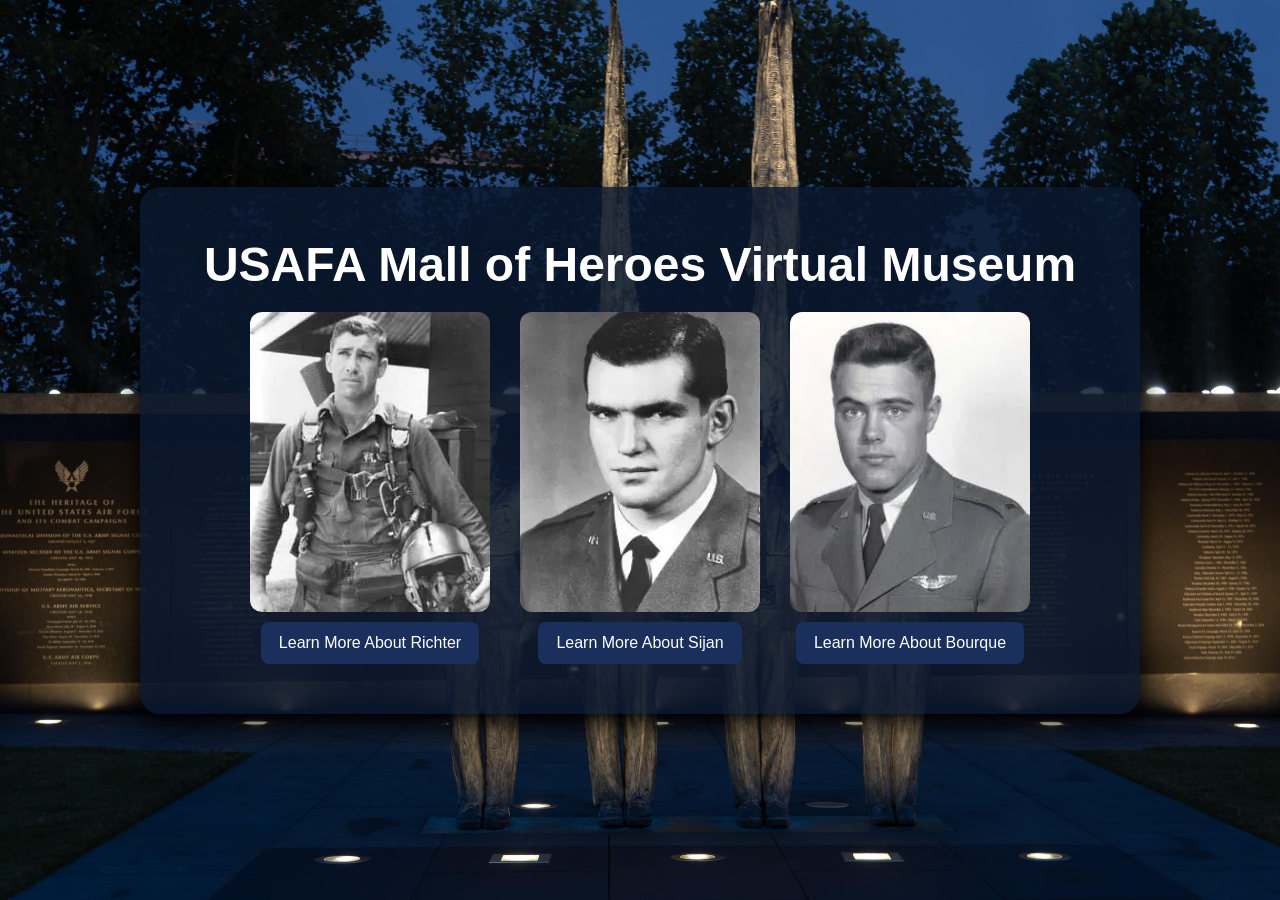
<file: index.html>
<!DOCTYPE html>
<html lang="en">
<head>
  <meta charset="UTF-8" />
  <meta name="viewport" content="width=device-width, initial-scale=1.0" />
  <title>USAFA Mall of Heroes</title>
  <link rel="stylesheet" href="homePageStyle.css">


</head>
<body>
  <section class="hero-section">
    <div class="content-box">
      <h1>USAFA Mall of Heroes Virtual Museum</h1>
      <div class="image-container">
        <div class="card">
          <img src="imagesHome/richterHomePage.jpg" alt="Richter Image">
          <a class="btn" href="richter.html">Learn More About Richter</a>
        </div>

        <div class="card">
          <img src="imagesHome/sijanHomePage.jpg" alt="Sijan Image">
          <a class="btn" href="sijan.html">Learn More About Sijan</a>
        </div>

        <div class="card">
          <img src="imagesHome/bourqueHomePage.jpg" alt="Bourque Image">
          <a class="btn" href="bourque.html">Learn More About Bourque</a>
        </div>
      </div>
    </div>
  </section>
</body>
</html>
</file>
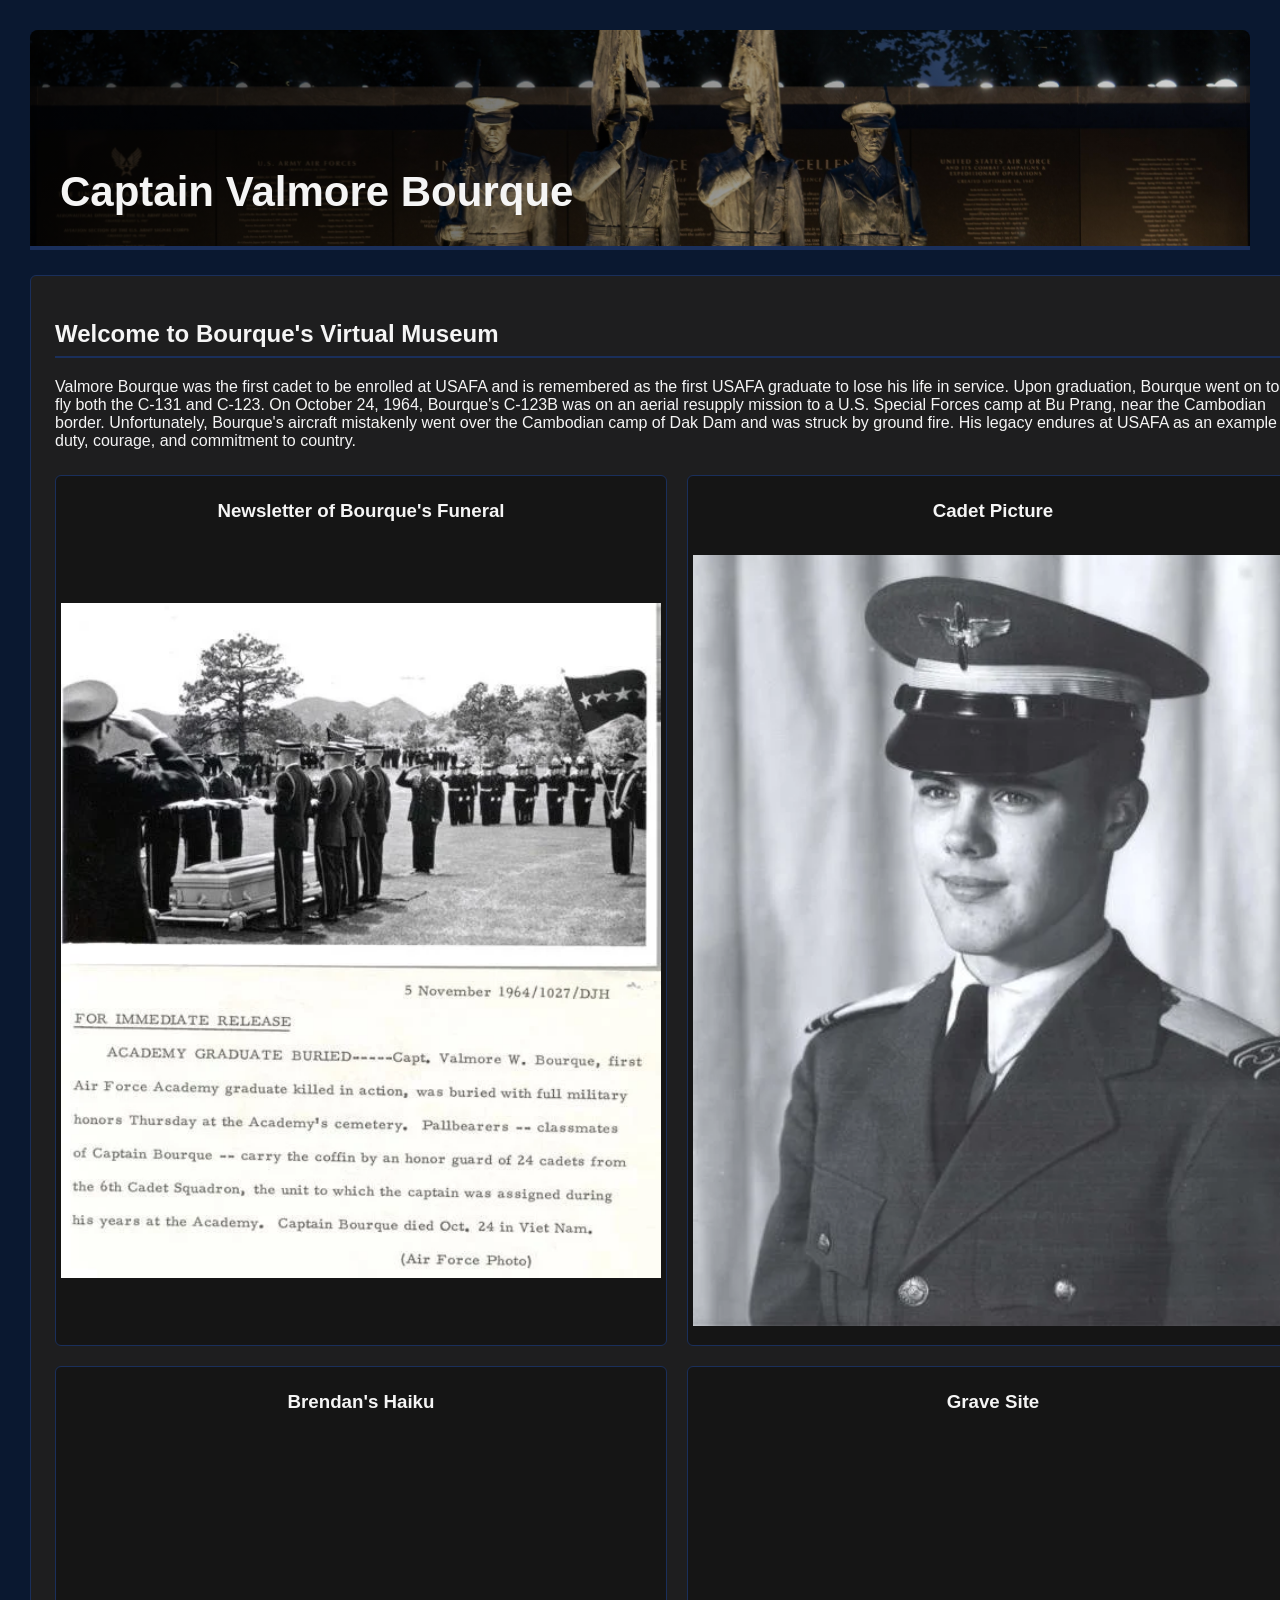
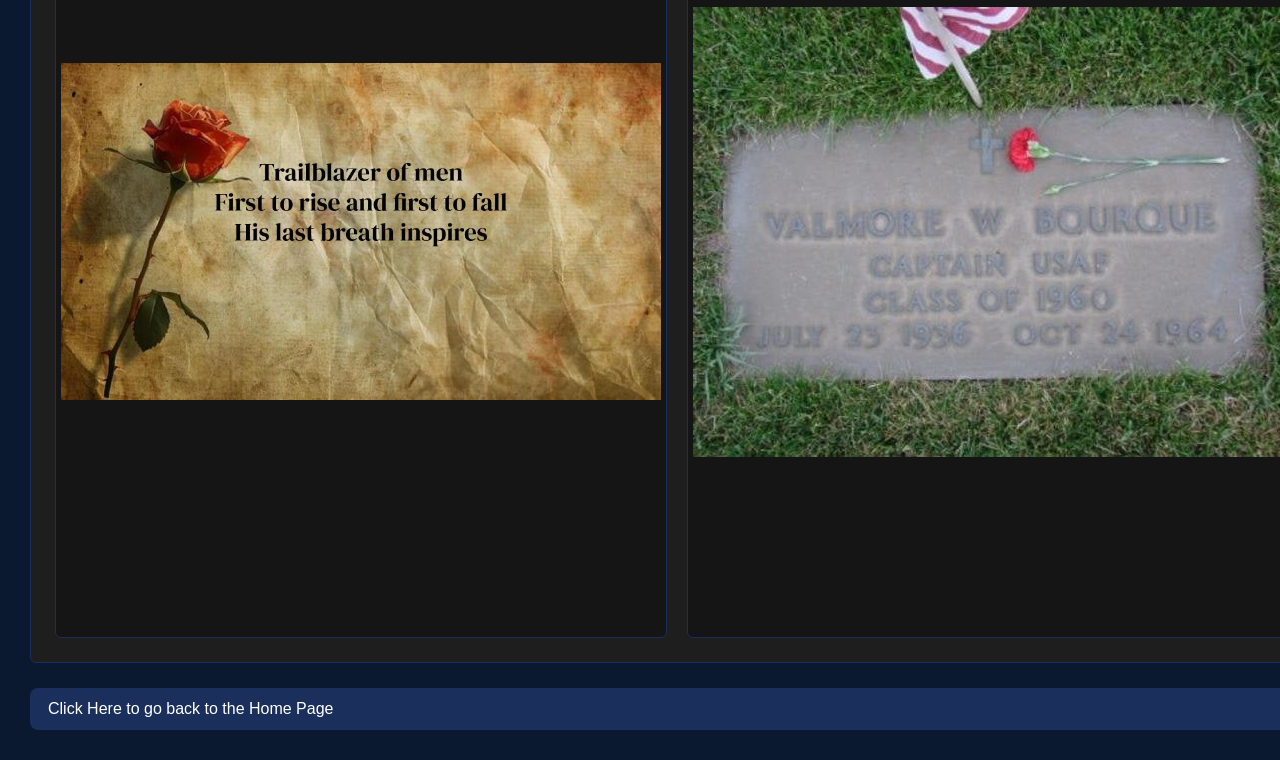
<file: bourque.html>
<!DOCTYPE html>
<html lang="en">
<head>
  <meta charset="UTF-8" />
  <meta name="viewport" content="width=device-width, initial-scale=1.0" />
  <title>Sijan's Virtual Museum</title>
  <link rel="stylesheet" href="infoPagesStyles.css" />
</head>
<script src="script.js"></script>
<body>

  <main class="page">
    <header class="hero">
      <div>
        <h1>Captain Valmore Bourque</h1>
      </div>
    </header>

    <section class="content-layout">
      <article class="main-card">
        <h2>Welcome to Bourque's Virtual Museum</h2>
        <p1>Valmore Bourque was the first cadet to be enrolled at USAFA and is remembered as the first USAFA graduate to lose his life in service. 
            Upon graduation, Bourque went on to fly both the C-131 and C-123. 
            On October 24, 1964, Bourque's C-123B was on an aerial resupply mission to a U.S. Special Forces camp at Bu Prang, near the Cambodian border.
            Unfortunately, Bourque's aircraft mistakenly went over the Cambodian camp of Dak Dam and was struck by ground fire.
            His legacy endures at USAFA as an example of duty, courage, and commitment to country.</p1>
        <div class="grid">
          <div class="wiki-box">
            <h3>Newsletter of Bourque's Funeral</h3>
              <div class="gallery">
                <img src="imagesBourque/funeralNewsletter.jpg">
              </div>
          </div>

          <div class="wiki-box">
            <h3>Cadet Picture</h3>
            <div class="gallery">
                <img src="imagesBourque/bourqueCadetPhoto.jpg">
                <img src="imagesBourque/bourqueCadetPhotoDescription.jpg">
            </div>
          </div>

          <div class="wiki-box">
            <h3>Brendan's Haiku</h3>
            <div class="gallery">
                <img src="imagesBourque/bourqueHaiku.jpg">
            </div>
          </div>

          <div class="wiki-box">
            <h3>Grave Site</h3>
            <div class="gallery">
                <img src="imagesBourque/bourqueGrave.jpg">
                <img src="imagesBourque/bourqueGraveDescription.jpg">
            </div>
          </div>

        </div>
      </article>
      <a class="btn" href="index.html">Click Here to go back to the Home Page</a>
    </section>
  </main>
</body>
</html>
</file>
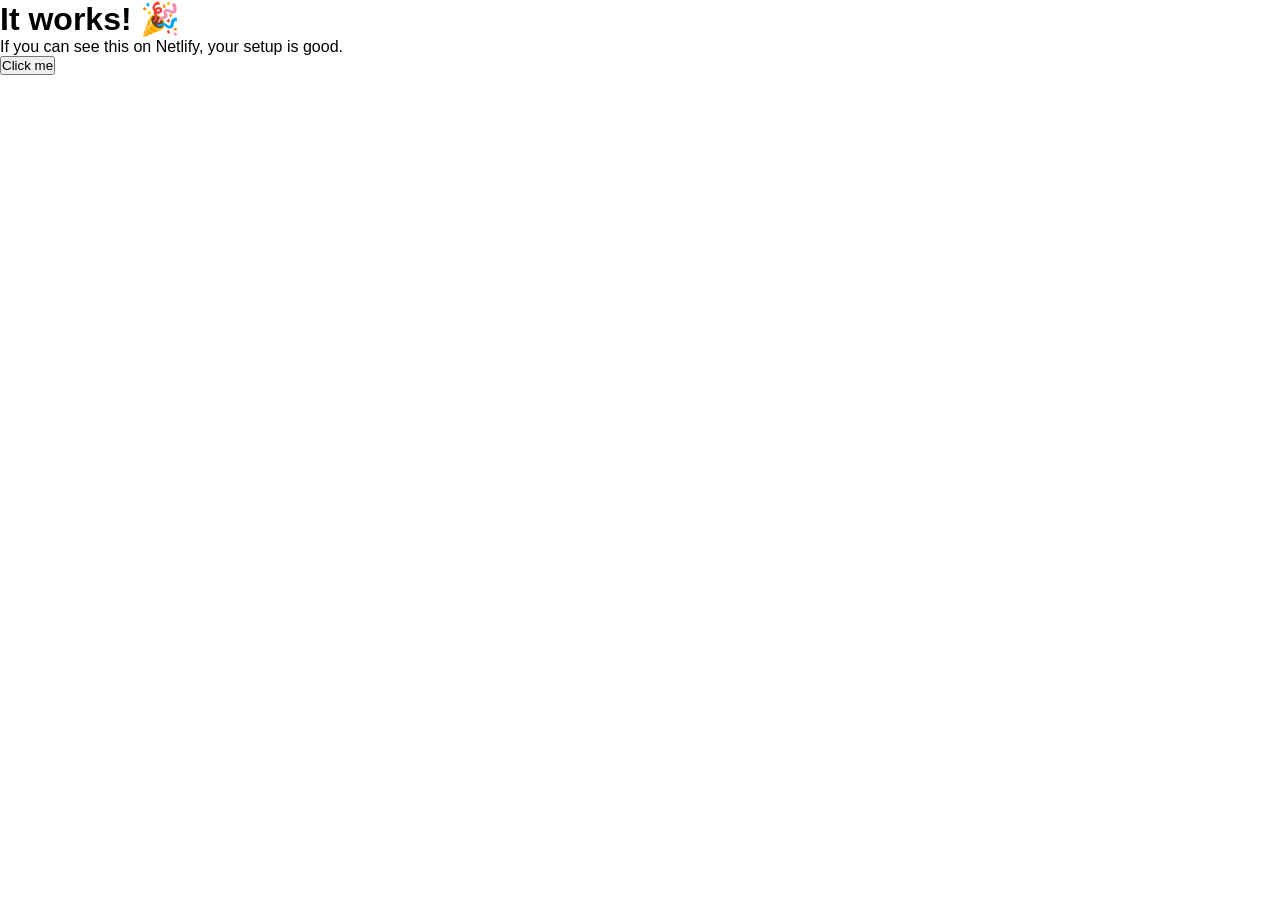
<file: homePage.html>
<!DOCTYPE html>
<html lang="en">
<head>
  <meta charset="UTF-8" />
  <title>My Netlify Test</title>
  <meta name="viewport" content="width=device-width, initial-scale=1" />
  <link rel="stylesheet" href="homePageStyle.css" />
</head>
<body>
  <main>
    <h1>It works! 🎉</h1>
    <p>If you can see this on Netlify, your setup is good.</p>
    <button id="btn">Click me</button>
    <p id="status"></p>
  </main>
  <script src="script.js"></script>
</body>
</html>
</file>
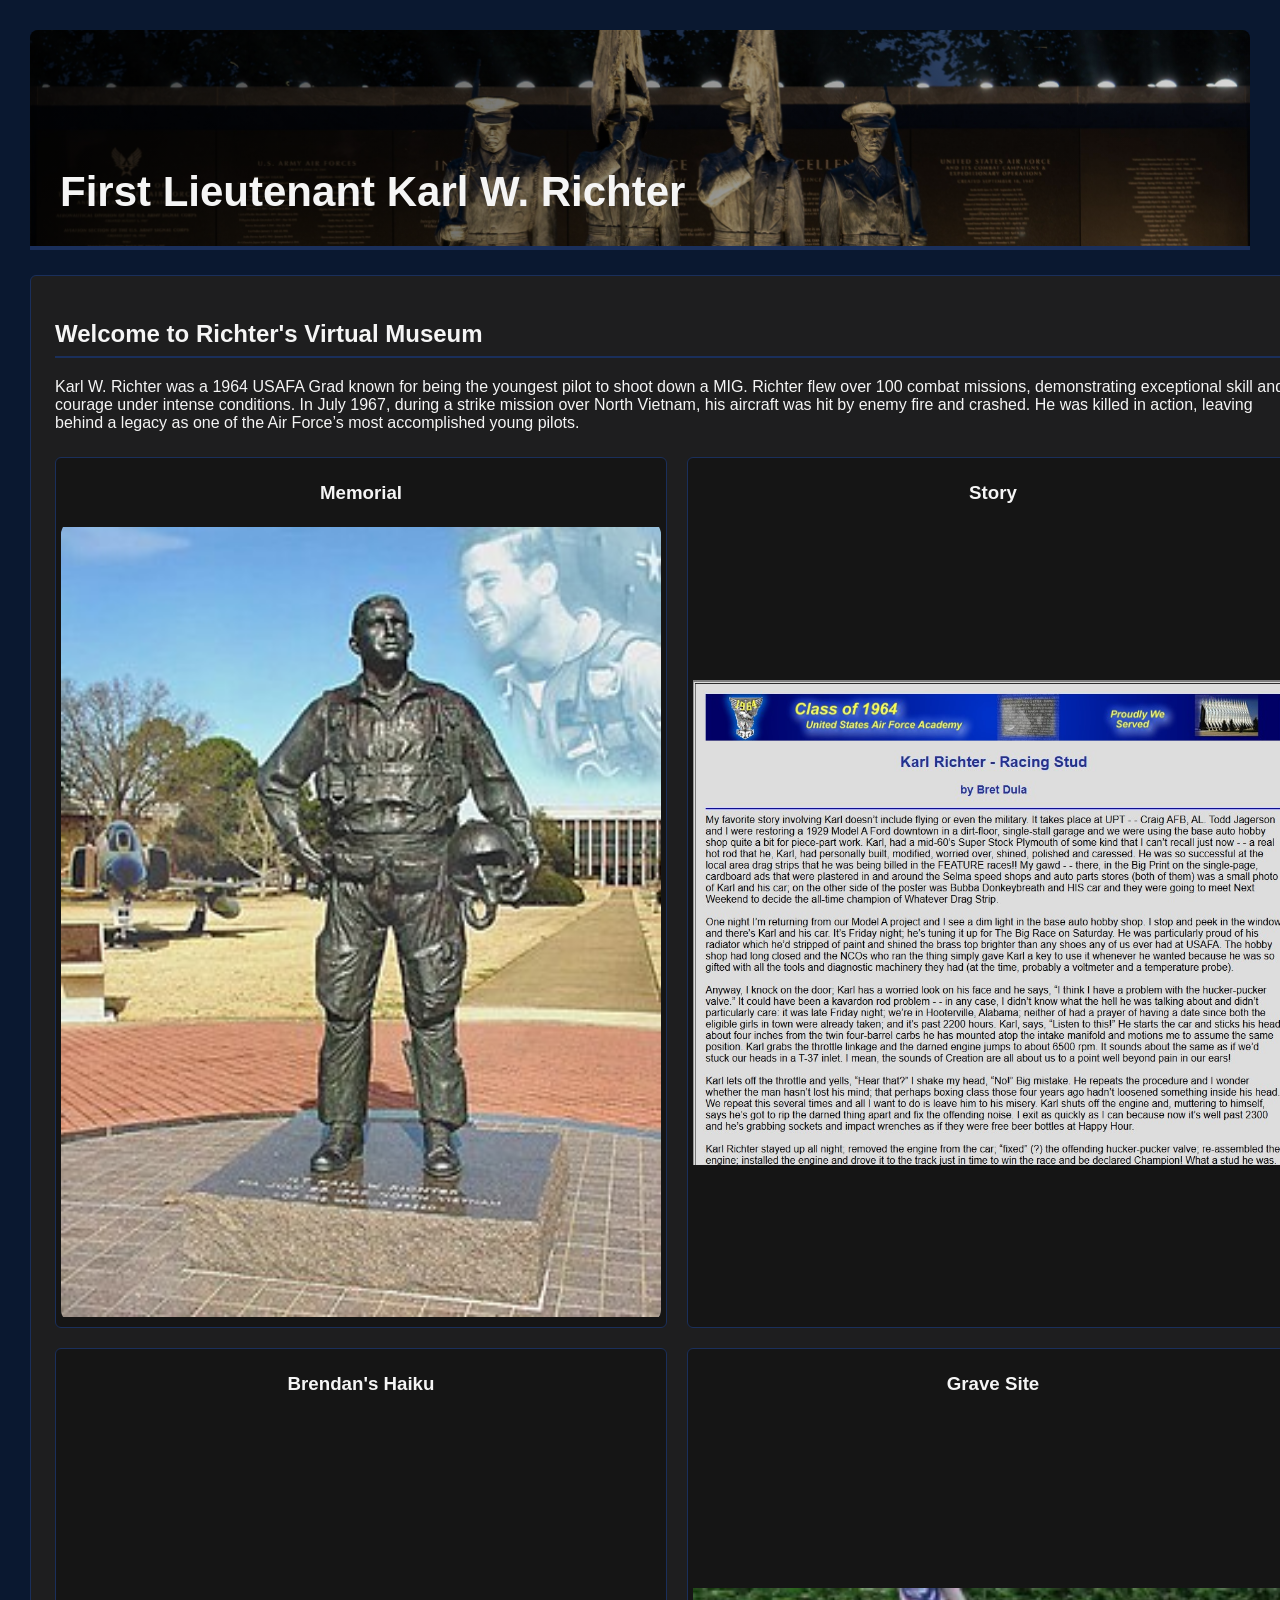
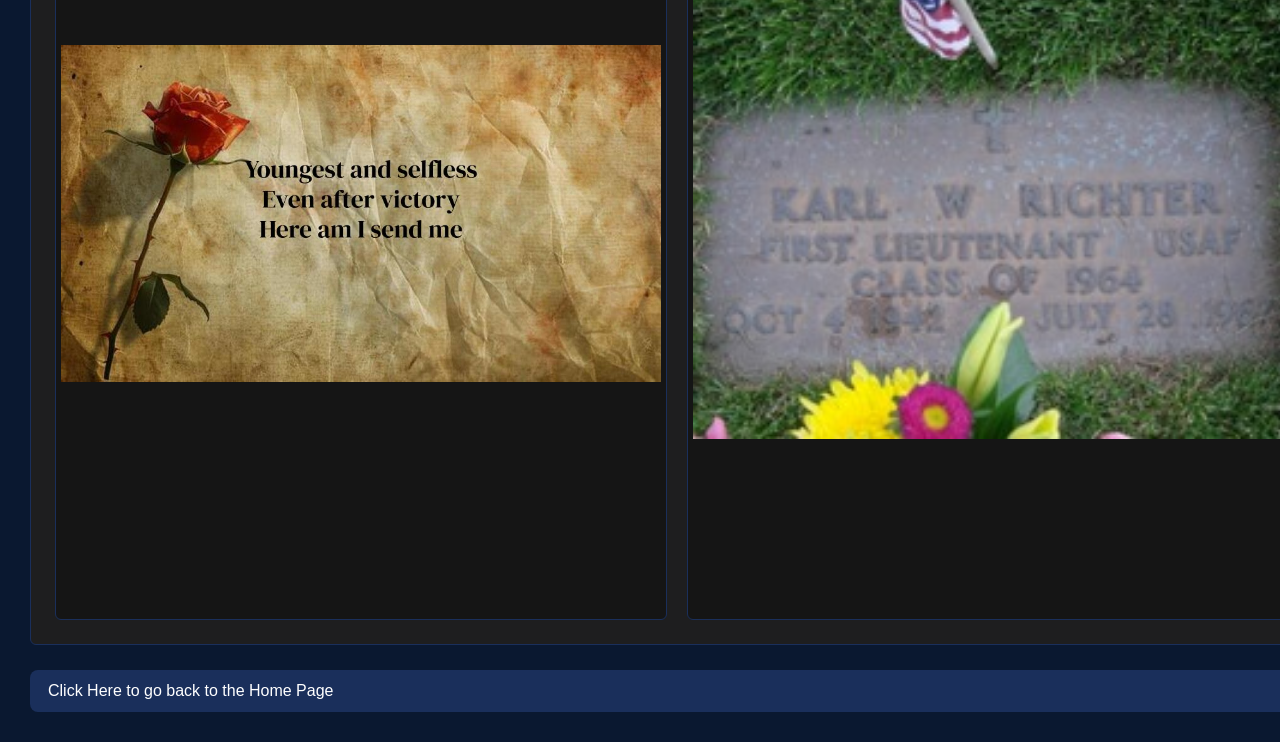
<file: richter.html>
<!DOCTYPE html>
<html lang="en">
<head>
  <meta charset="UTF-8" />
  <meta name="viewport" content="width=device-width, initial-scale=1.0" />
  <title>Sijan's Virtual Museum</title>
  <link rel="stylesheet" href="infoPagesStyles.css" />
</head>
<script src="script.js"></script>
<body>

  <main class="page">
    <header class="hero">
      <div>
        <h1>First Lieutenant Karl W. Richter</h1>
      </div>
    </header>

    <section class="content-layout">
      <article class="main-card">
        <h2>Welcome to Richter's Virtual Museum</h2>
        <p1>Karl W. Richter was a 1964 USAFA Grad known for being the youngest pilot to shoot down a MIG. 
            Richter flew over 100 combat missions, demonstrating exceptional skill and courage under intense conditions. 
            In July 1967, during a strike mission over North Vietnam, his aircraft was hit by enemy fire and crashed. 
            He was killed in action, leaving behind a legacy as one of the Air Force’s most accomplished young pilots.</p1>
        <div class="grid">
          <div class="wiki-box">
            <h3>Memorial</h3>
              <div class="gallery">
                <img src="imagesRichter/richterMemorial.jpg">
                <img src="imagesRichter/richterMemorialDescription.jpg">

              </div>
          </div>

          <div class="wiki-box">
            <h3>Story</h3>
            <div class="gallery">
                <img src="imagesRichter/richterStory.jpg">
                <img src="imagesRichter/richterStoryDescription.jpg">

            </div>
          </div>

          <div class="wiki-box">
            <h3>Brendan's Haiku</h3>
            <div class="gallery">
                 <img src="imagesRichter/richterHaiku.jpg">

            </div>
          </div>

          <div class="wiki-box">
            <h3>Grave Site</h3>
            <div class="gallery">
                <img src="imagesRichter/richterGrave.jpg">
                <img src="imagesRichter/richterGraveDescription.jpg">

            </div>
          </div>

        </div>
      </article>
      <a class="btn" href="index.html">Click Here to go back to the Home Page</a>
    </section>
  </main>
</body>
</html>
</file>
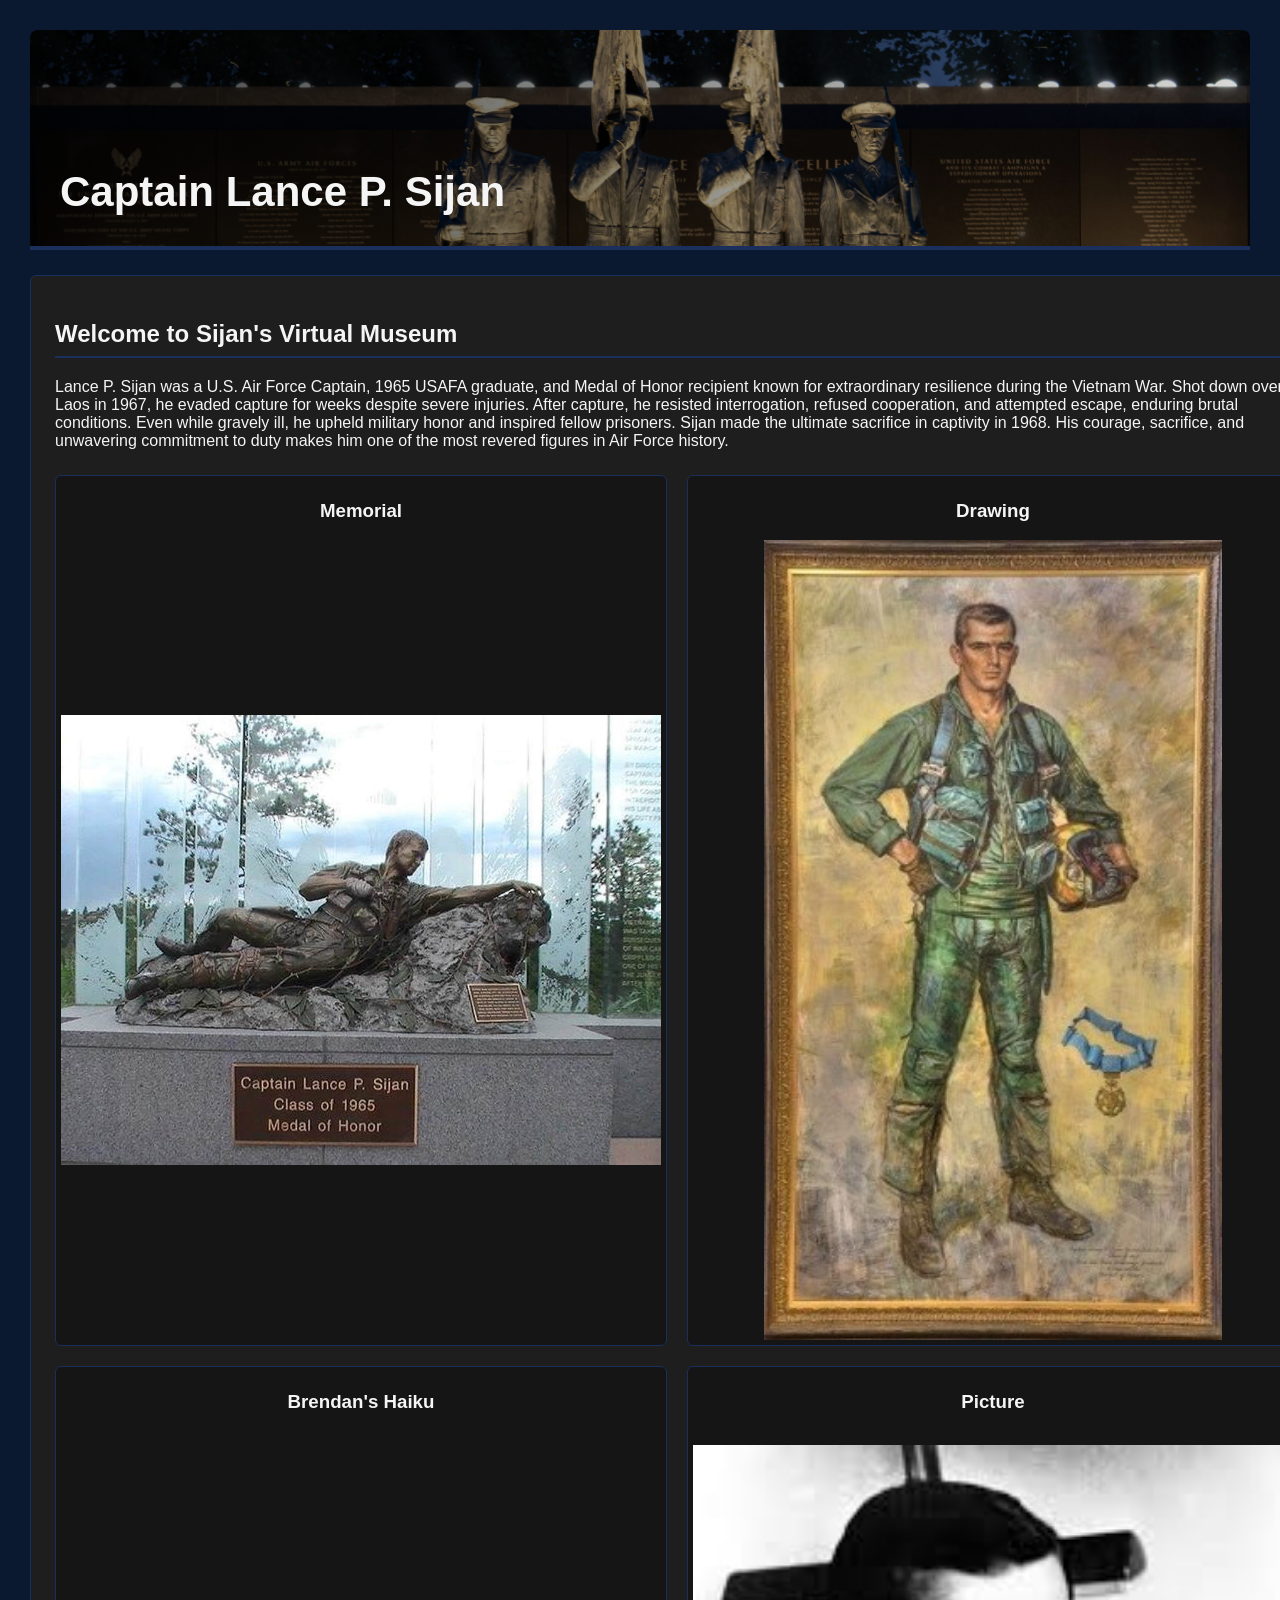
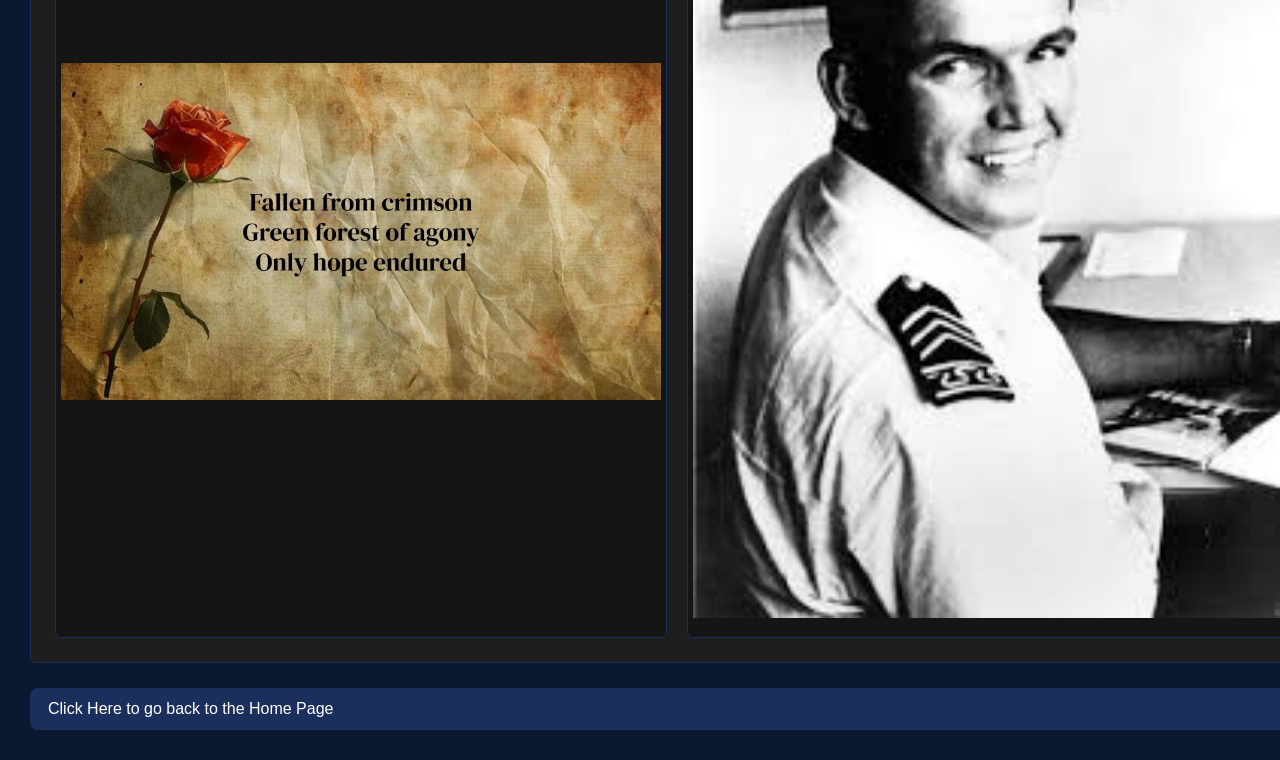
<file: sijan.html>
<!DOCTYPE html>
<html lang="en">
<head>
  <meta charset="UTF-8" />
  <meta name="viewport" content="width=device-width, initial-scale=1.0" />
  <title>Sijan's Virtual Museum</title>
  <link rel="stylesheet" href="infoPagesStyles.css" />
</head>
<script src="script.js"></script>
<body>

  <main class="page">
    <header class="hero">
      <div>
        <h1>Captain Lance P. Sijan</h1>
      </div>
    </header>

    <section class="content-layout">
      <article class="main-card">
        <h2>Welcome to Sijan's Virtual Museum</h2>
        <p1>Lance P. Sijan was a U.S. Air Force Captain, 1965 USAFA graduate, and Medal of Honor recipient known for extraordinary resilience during the Vietnam War. 
            Shot down over Laos in 1967, he evaded capture for weeks despite severe injuries. 
            After capture, he resisted interrogation, refused cooperation, and attempted escape, enduring brutal conditions. 
            Even while gravely ill, he upheld military honor and inspired fellow prisoners. 
            Sijan made the ultimate sacrifice in captivity in 1968. 
            His courage, sacrifice, and unwavering commitment to duty makes him one of the most revered figures in Air Force history.</p1>
        <div class="grid">
          <div class="wiki-box">
            <h3>Memorial</h3>
              <div class="gallery">
                <img src="imagesSijan/sijanMemorialDoolittle.jpg">
                <img src="imagesSijan/sijanDescription.jpg">
              </div>
          </div>

          <div class="wiki-box">
            <h3>Drawing</h3>
            <div class="gallery">
                <img src="imagesSijan/sijanDrawing.jpg">
                <img src="imagesSijan/sijanDrawingDescription.jpg">
            </div>
          </div>

          <div class="wiki-box">
            <h3>Brendan's Haiku</h3>
            <div class="gallery">
                <img src="imagesSijan/sijanHaiku.jpg">
            </div>
          </div>

          <div class="wiki-box">
            <h3>Picture</h3>
            <div class="gallery">
              <img src="imagesSijan/cadetSijan.jpg">
              <img src="imagesSijan/pictureDescription.jpg">
            </div>
          </div>

        </div>
      </article>
      <a class="btn" href="index.html">Click Here to go back to the Home Page</a>
    </section>
  </main>
</body>
</html>
</file>
<file: homePageStyle.css>
* {
  margin: 0;
  padding: 0;
  box-sizing: border-box;
}

body, html {
  height: 100%;
  font-family: 'Pacifico', sans-serif;
}

/* HERO SECTION */
.hero-section {
  min-height: 100vh;
  background-image: url("imagesHome/background2.jpg");
  background-size: cover;
  background-position: center;
  background-repeat: no-repeat;

  display: flex;
  justify-content: center;
  align-items: center;

  padding: clamp(20px, 5vw, 60px);
}

/* CONTENT BOX */
.content-box {
  width: 90%;
  max-width: 1000px;
  min-height: auto;

  background-color: rgba(10, 24, 48, 0.85); /* dark blue, 85% opacity */
  color: white;

  padding: clamp(20px, 4vw, 50px);
  border-radius: 20px;
  box-shadow: 0 8px 25px #010101;

  text-align: center;
}

/* HEADINGS */
.content-box h1 {
  font-size: clamp(1.8rem, 4vw, 3rem);
  margin-bottom: 20px;
}

/* IMAGE LAYOUT */
.image-container {
  display: flex;
  justify-content: center;
  gap: clamp(10px, 3vw, 30px);
  flex-wrap: wrap;
}

.content-box img {
  width: clamp(120px, 20vw, 225px);
  height: auto;
  border-radius: 12px;
}

/* BUTTON LAYOUT */
.button-container {
  display: flex;
  flex-direction: column;
  gap: 10px;
}

/* BUTTON STYLE */
.btn {
  display: inline-block;
  padding: 12px 18px;

  background-color: #1A2F5B;
  color: white;

  text-decoration: none;
  border-radius: 8px;

  font-size: clamp(12px, 2vw, 16px);
  cursor: pointer;

  transition: 0.2s ease;
}

.btn:hover {
  background-color: #142347;
}

/* DESKTOP */
@media (min-width: 900px) {
  .image-container {
    flex-wrap: nowrap;
  }
}

/* Card controls size */
.card {
  width: clamp(140px, 22vw, 240px);  /* dynamic but consistent */
  display: flex;
  flex-direction: column;
  align-items: center;
  gap: 10px;
}

/* Image styling */
.card img {
  width: 100%;
  aspect-ratio: 4 / 5;   /* keeps all images same shape */
  object-fit: cover;     /* crops instead of stretching */
  border-radius: 12px;
}
</file>
<file: infoPagesStyles.css>
* {
  box-sizing: border-box;
}

body {
  margin: 0;
  font-family: Arial, Helvetica, sans-serif;
  background-color: rgb(10, 24, 48);
  color: #f5f5f5;
}

.page {
  padding: 30px;
}

.hero {
  min-height: 220px;
  background:
    linear-gradient(90deg, rgba(0,0,0,0.75), rgba(0,0,0,0.15)),
    url("imagesHome/background2.jpg");
  background-size: cover;
  background-position: center;
  border-radius: 8px 8px 0 0;
  display: flex;
  align-items: end;
  padding: 30px;
  border-bottom: 4px solid #1A2F5B;
}

.hero h1 {
  font-size: 42px;
  margin: 0;
}

.content-layout {
  display: grid;
  grid-template-columns: 1fr;
  gap: 25px;
  margin-top: 25px;
}

.main-card {
  background: rgba(31, 31, 31, 0.95);
  border: 1px solid #1A2F5B;
  border-radius: 6px;
  padding: 24px;
}

.main-card h2 {
  border-bottom: 2px solid #1A2F5B;
  padding-bottom: 8px;
}

.grid {
  display: grid;
  grid-template-columns: repeat(2, 1fr);
  gap: 20px;
  margin-top: 25px;
}

.wiki-box {
  background: rgba(20, 20, 20, 0.9);
  border: 1px solid #1A2F5B;
  border-radius: 6px;
  padding: 5px;
  height: fit-content;
}

.wiki-box h3 {
  text-align: center;
}

.gallery {
  width: min(90vw, 600px);
  margin: auto;
  display: flex;
  gap: 1rem;
  overflow-x: auto;
  scroll-snap-type: x mandatory;
  scroll-behavior: smooth;
}

.gallery img {
  width: 100%;
  aspect-ratio: 3 / 4;
  object-fit: contain;
  flex: 0 0 100%;
  scroll-snap-align: center;
  border-radius: 12px;
}

.btn {
  display: inline-block;
  padding: 12px 18px;

  background-color: #1A2F5B;
  color: white;

  text-decoration: none;
  border-radius: 8px;

  font-size: clamp(12px, 2vw, 16px);
  cursor: pointer;

  transition: 0.2s ease;
}
</file>
